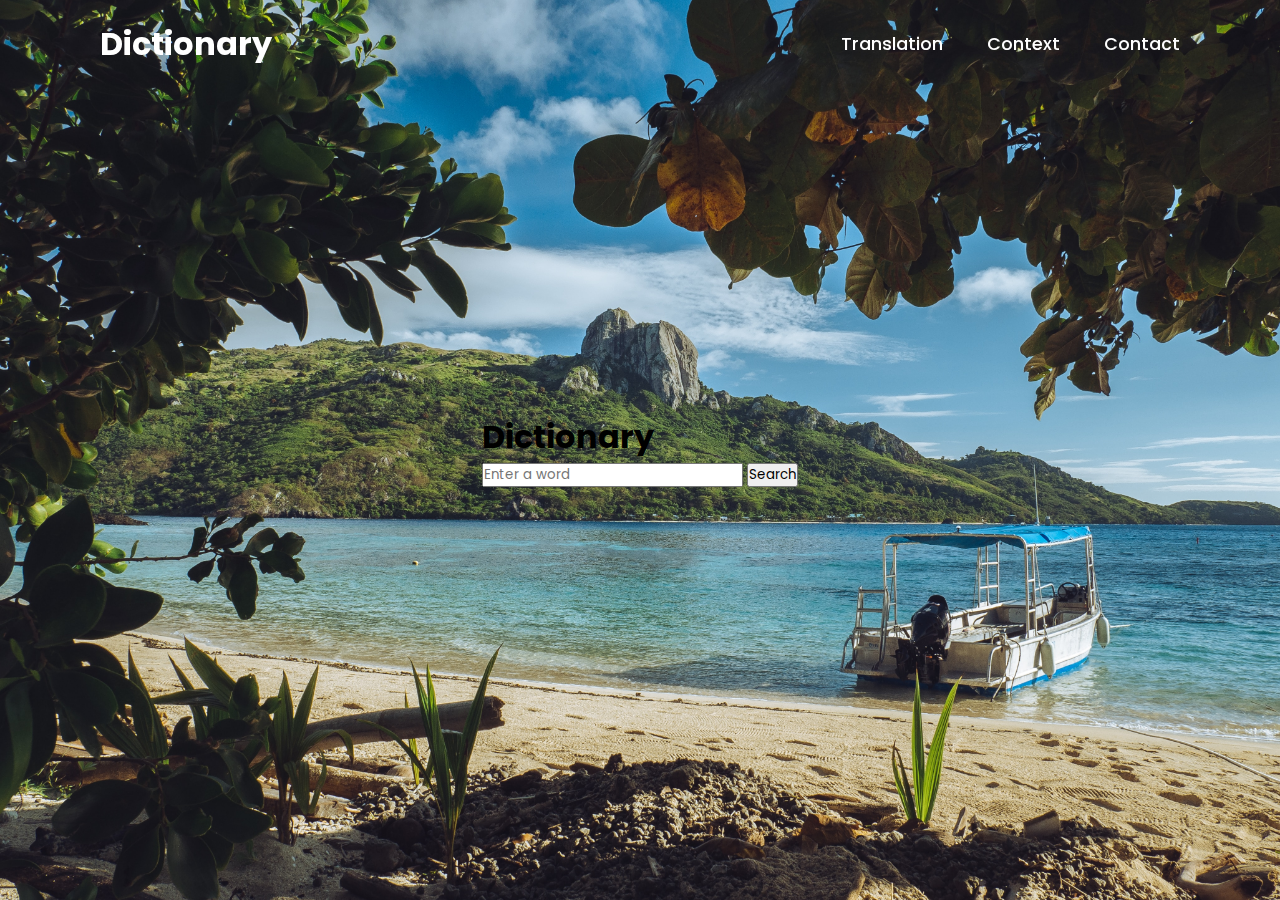
<file: dictionary.html>
<!DOCTYPE html>
<html lang="en">
<head>
    <meta charset="UTF-8">
    <meta name="viewport" content="width=device-width, initial-scale=1.0">
    <link rel="stylesheet" href="styles.css">

</head>
<body>
    <header>
        <h2 class="logo">Dictionary</h2>
        <nav class="navigation">
            
            <a href="translate.html">Translation</a>
            <a href="#">Context</a>
            <a href="#">Contact</a>
        </nav>
    </header>

    <div class="container">
        <h1>Dictionary</h1>
        <input type="text" id="wordInput" placeholder="Enter a word">
        <button id="searchBtn">Search</button>
        <div id="result"></div>
    </div>
    <script src="script.js"></script>
</body>
</html>
</file>
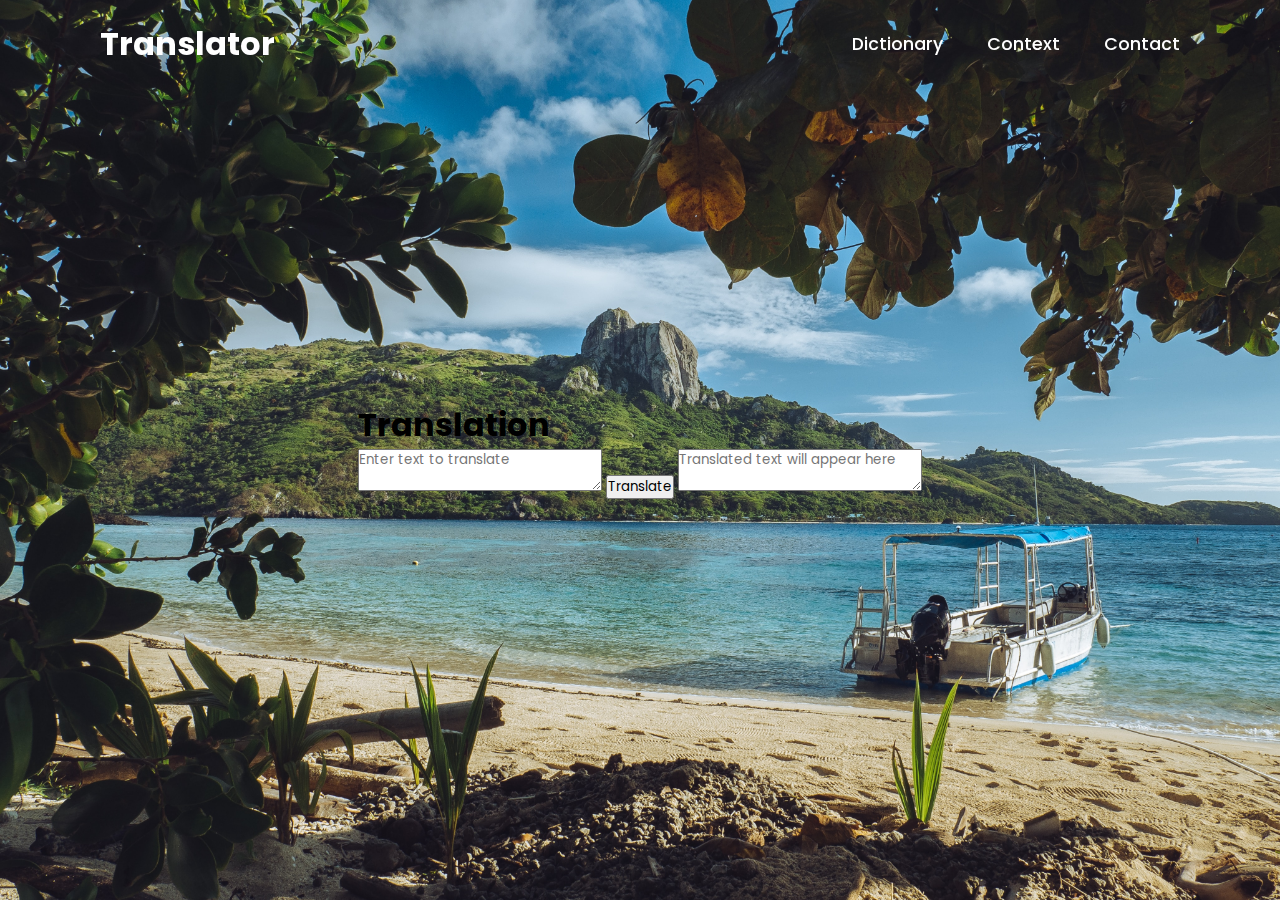
<file: translate.html>
<!DOCTYPE html>
<html lang="en">
<head>
    <meta charset="UTF-8">
    <meta name="viewport" content="width=device-width, initial-scale=1.0">
    <link rel="stylesheet" href="styles.css">
    <title>Translation</title>
</head>
<body>

    <header>
        <h2 class="logo">Translator</h2>
        <nav class="navigation">
            <a href="./dictionary.html">Dictionary</a>
            <a href="#">Context</a>
            <a href="#">Contact</a>
        </nav>
    </header>
    <div class="container">
        <h1>Translation</h1>
        <textarea id="inputText" placeholder="Enter text to translate"></textarea>
        <button id="translateBtn">Translate</button>
        <textarea id="translatedText" placeholder="Translated text will appear here" readonly></textarea>
    </div>
    <script src="script.js"></script>
</body>
</html>
</file>
<file: styles.css>
@import url('https://fonts.googleapis.com/css2?family=Poppins&display=swap');

* {
    margin: 0;
    padding: 0;
    box-sizing: border-box;
    font-family: 'Poppins', sans-serif;
}

body {
    display: flex;
    justify-content: center;
    align-items: center;
    min-height: 100vh;
    /* background-color: #313866; */
    background: url(background2.jpg) no-repeat;
    background-size: cover;
    background-position: center;
   
}

header {
    position: fixed;
    top: 0;
    left: 0;
    width: 100%;
    padding: 20px 100px;
    display: flex;
    justify-content: space-between;
    align-items: center;
    z-index: 99;

}

.logo {
    font-size: 2em;
    color: #fff;
    user-select: none;
}

.navigation a {
    position: relative;
    font-size: 1.1em;
    color: #fff;
    text-decoration: none;
    font-weight: 500;
    margin-left: 40px;
}

.navigation a::after {
    content: '';
    position: absolute;
    left: 0;
    bottom: -6px;
    width: 100%;
    height: 3px;
    background: #fff;
    border-radius: 5px;
    transform-origin: right;
    transform: scaleX(0);
    transition: .5s;
}

.navigation a:hover::after {
    transform-origin: left;
    transform: scaleX(1);
}

.navigation .btnLogin-popup {
    width: 130px;
    height: 50px;
    background: transparent;
    border: 2px solid #fff;
    outline: none;
    border-radius: 6px;
    cursor: pointer;
    font-size: 1.1em;
    color: #fff;
    font-weight: 500;
    margin-left: 40px;
    transition: .5s;
}

.navigation .btnLogin-popup:hover {
    background-color: #fff;
    color: #162938;
}

.wrapper {
    position: relative;
    width: 400px;
    height: 440px;
    background: transparent;
    border: 2px solid rgba(255,255,255,.5);
    border-radius: 20px;
    backdrop-filter: blur(20px);
    box-shadow: 0 0 30px rgba(0,0,0,.5);
    display: flex;
    justify-content: center;
    align-items: center;
    overflow: hidden;
    transform: scale(0);
    transition: transform .5s ease, height .2s ease;
}

.wrapper.active-popup {
    transform: scale(1);
}

.wrapper.active {
    height: 520px;

}

.wrapper .form-box {
    width: 100%;
    padding: 40px;
}

.wrapper .form-box.login {
   transition: transform .18s ease;
   transform: translateX(0);
}
.wrapper.active .form-box.login {
    transition: none;
    transform: translateX(-400px);
 }

.wrapper .form-box.register {
    position: absolute;
    transition: none;
    transform: translateX(400px);
}

.wrapper.active .form-box.register {
    transition: transform .18s ease;
    transform: translateX(0);
}

.wrapper .icon-close{
    position: absolute;
    top: 0;
    right: 0;
    width: 45px;
    height: 45px;
    background: #162938;
    font-size: 2em;
    color: #fff;
    display: flex;
    justify-content: center;
    align-items: center;
    border-bottom-left-radius: 20px;
    cursor: pointer;
    z-index: 1;

}

.form-box h2 {
    font-size: 2em;
    color: #162938;
    text-align: center;
}

.input-box {
    position: relative;
    width: 100%;
    height: 50px;
    border-bottom: 2px solid #162938;
    margin: 30px 0;
}

.input-box label {
    position: absolute;
    top: 50%;
    left: 5px;
    transform: translateY(-50%);
    font-size: 1em;
    color: #162938;
    font-weight: 500;
    pointer-events: none;
    transition: .5s;
}

.input-box input:focus~label,
.input-box input:valid~label {
    top: -5px;
}

.input-box input {
    width: 100%;
    height: 100%;
    background:transparent;
    border: none;
    outline: none;
    font-size: 1em;
    color: #162938;
    font-weight: 600;
    padding: 0 35px 0 5px ;
}

.input-box .icon {
    position: absolute;
    right: 8px;
    font-size: 1.2em;
    color: #162938;
    line-height: 57px;
}

.remember-forgot {
    font-size: .9em;
    color: #162938;
    font-weight: 500;
    margin: 15px 0 15px;
    display: flex;
    justify-content: space-between;
}

.remember-forgot label input {
    accent-color: #162938;
    margin-right: 3px;
}

.remember-forgot a {
    color: #162938;
    text-decoration: none;
}

.remember-forgot a:hover {
    text-decoration: underline;
}

.btn {
    width: 100%;
    height: 45px;
    background: #162938;
    border: none;
    outline: none;
    border-radius: 6px;
    cursor: pointer;
    font-size: 1em;
    color: #fff;
    font-weight: 500;

}

.login-register {
    font-size: .9em;
    color: #162938;
    text-align: center;
    font-weight: 500;
    margin: 25px 0 10px;
}

.login-register p a {
    color:#162938;
    text-decoration: none;
    font-weight: 600;
}

.login-register p a:hover {
    text-decoration: underline;
}
</file>
